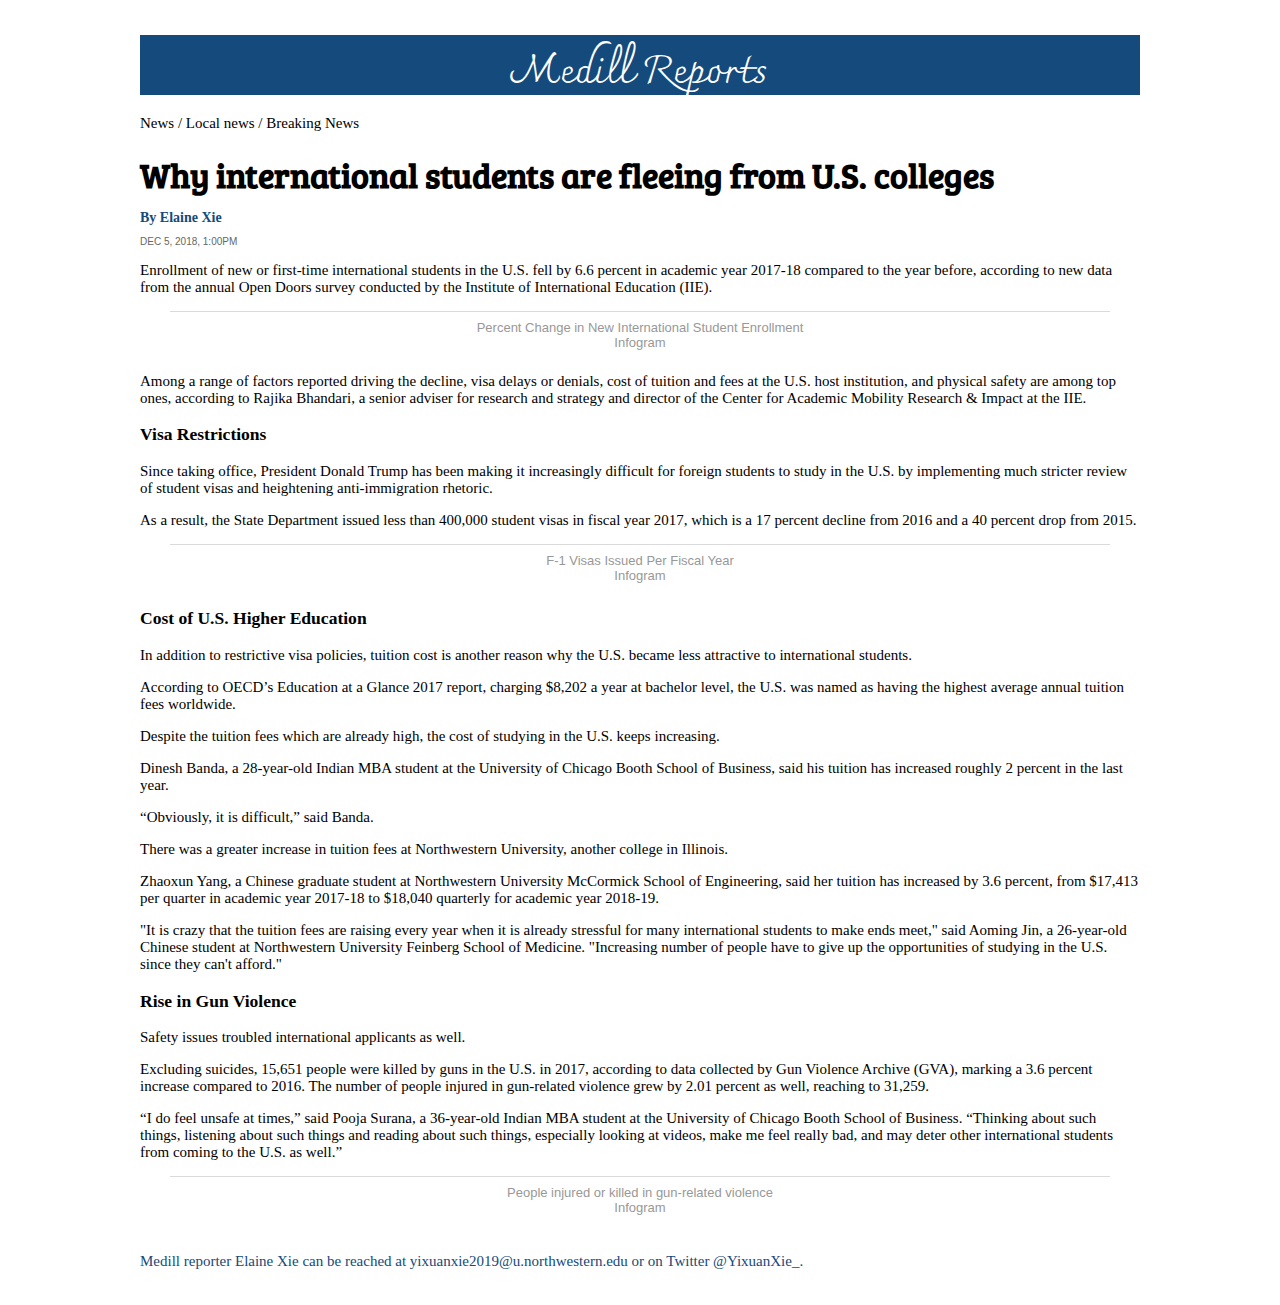
<file: index.html>
<!DOCTYPE>
<html>
  <head>
    <title>
      Why international students are fleeing from U.S. colleges
    </title>

    <meta charset="UTF-8">
    <meta name="viewport" content="width=device-width, initial-scale=1">

<!-- CSS -->
<link rel="stylesheet" href="https://cloud.webtype.com/css/d4767ecb-457a-4677-8761-72f890add836.css"/>
<link rel="stylesheet" href="https://cdn.knightlab.com/libs/orangeline/latest/css/orangeline.min.css"/>
<!-- /CSS -->
<link rel="stylesheet" href="index.css">
<!-- FAVICONS -->
<link rel="apple-touch-icon" sizes="180x180" href="https://cdn.knightlab.com/libs/orangeline/latest/assets/favicons/apple-touch-icon.png">
<link rel="icon" type="image/png" href="https://cdn.knightlab.com/libs/orangeline/latest/assets/favicons/favicon-32x32.png" sizes="32x32">
<link rel="icon" type="image/png" href="https://cdn.knightlab.com/libs/orangeline/latest/assets/favicons/favicon-16x16.png" sizes="16x16">
<link rel="manifest" href="https://cdn.knightlab.com/libs/orangeline/latest/assets/favicons/manifest.json">
<link rel="mask-icon" href="https://cdn.knightlab.com/libs/orangeline/latest/assets/favicons/safari-pinned-tab.svg" color="#5bbad5">
<meta name="theme-color" content="#ffffff">
<!-- /FAVICONS -->
<title>Why international students are fleeing from U.S. colleges</title>
<!-- Meta -->
<meta name="keywords" content="new international student enrollment; visa restrictions;cost of higher education; rise in gun violence">
<meta name="description" content="New international student enrollment in the U.S. fell by 6.6 percent in academic year 2017-18 due to visa restrictions, cost of U.S. higher education and rise in gun violence.
">
<!-- /Meta -->

<!-- Open Graph -->
<meta property="og:type" content="article" />
<meta property="og:title" content="Why international students are fleeing from U.S. colleges" />
<meta property="og:description" content="The U.S. became less attrative to international students. Here are three reasons." />
<meta property="og:image" content="https://infogram.com/new-international-student-enrollment-201011-201718-1hxr4zee9mx74yo?live"/>
<meta property="og:url" content="yixuanxie.github.io" />
<meta property="og:site_name" content="MEDILL REPORTS" />
<!-- /Open Graph -->

<!-- Twitter Card -->
<meta name="twitter:title" content="Why international students are fleeing from U.S. colleges">
<meta name="twitter:description" content="New data revealed a decline in new international student enrollment.</p>">
<meta name="twitter:image" content="https://infogram.com/new-international-student-enrollment-201011-201718-1hxr4zee9mx74yo?live">
<meta name="twitter:site" content="@MedillChicago">
<meta name="twitter:creator" content="@YixuanXie_">
<!-- /Twitter Card -->



  </head>

  <body>

<div style="max-width:1000px;margin-left:auto;margin-right:auto;">

    <div class="tag">
      <p> Medill Reports </p>
      <link href="https://fonts.googleapis.com/css?family=Charmonman" rel="stylesheet">
    </div>

    <section>
      <p> News / Local news / Breaking News</p>
    </section>

    <h1>
      Why international students are fleeing from U.S. colleges
      <link href="https://fonts.googleapis.com/css?family=Bree+Serif" rel="stylesheet">
    </h1>

    <article style="position: relative; top: -15px">

    <p class="byline">
        By Elaine Xie
    </p>
    <p class="dateline">
        Dec 5, 2018, 1:00PM
    </p>

    <p>
      Enrollment of new or first-time international students in the U.S. fell by 6.6 percent in academic year 2017-18 compared to the year before, according to new data from the annual Open Doors survey conducted by the Institute of International Education (IIE).
    </p>

    <div class="infogram-embed" data-id="1aff694b-6d29-480b-8b3a-f50ea208f4e2" data-type="interactive" data-title="Percent Change in New International Student Enrollment"></div><script>!function(e,t,s,i){var n="InfogramEmbeds",o=e.getElementsByTagName("script")[0],d=/^http:/.test(e.location)?"http:":"https:";if(/^\/{2}/.test(i)&&(i=d+i),window[n]&&window[n].initialized)window[n].process&&window[n].process();else if(!e.getElementById(s)){var r=e.createElement("script");r.async=1,r.id=s,r.src=i,o.parentNode.insertBefore(r,o)}}(document,0,"infogram-async","https://e.infogram.com/js/dist/embed-loader-min.js");</script><div style="padding:8px 0;font-family:Arial!important;font-size:13px!important;line-height:15px!important;text-align:center;border-top:1px solid #dadada;margin:0 30px"><a href="https://infogram.com/1aff694b-6d29-480b-8b3a-f50ea208f4e2" style="color:#989898!important;text-decoration:none!important;" target="_blank">Percent Change in New International Student Enrollment</a><br><a href="https://infogram.com" style="color:#989898!important;text-decoration:none!important;" target="_blank" rel="nofollow">Infogram</a></div>

    <p>
      Among a range of factors reported driving the decline, visa delays or denials, cost of tuition and fees at the U.S. host institution, and physical safety are among top ones, according to Rajika Bhandari, a senior adviser for research and strategy and director of the Center for Academic Mobility Research & Impact at the IIE.
    </p>

    <h3>
      Visa Restrictions
    </h3>

    <p>
      Since taking office, President Donald Trump has been making it increasingly difficult for foreign students to study in the U.S. by implementing much stricter review of student visas and heightening anti-immigration rhetoric.
    </p>

    <p>
      As a result, the State Department issued less than 400,000 student visas in fiscal year 2017, which is a 17 percent decline from 2016 and a 40 percent drop from 2015.
    </p>

    <div class="infogram-embed" data-id="f6b8c7d5-6eb3-460a-b734-5f276dcffba7" data-type="interactive" data-title="F-1 Visas Issued Per Fiscal Year"></div><script>!function(e,t,s,i){var n="InfogramEmbeds",o=e.getElementsByTagName("script")[0],d=/^http:/.test(e.location)?"http:":"https:";if(/^\/{2}/.test(i)&&(i=d+i),window[n]&&window[n].initialized)window[n].process&&window[n].process();else if(!e.getElementById(s)){var r=e.createElement("script");r.async=1,r.id=s,r.src=i,o.parentNode.insertBefore(r,o)}}(document,0,"infogram-async","https://e.infogram.com/js/dist/embed-loader-min.js");</script><div style="padding:8px 0;font-family:Arial!important;font-size:13px!important;line-height:15px!important;text-align:center;border-top:1px solid #dadada;margin:0 30px"><a href="https://infogram.com/f6b8c7d5-6eb3-460a-b734-5f276dcffba7" style="color:#989898!important;text-decoration:none!important;" target="_blank">F-1 Visas Issued Per Fiscal Year</a><br><a href="https://infogram.com" style="color:#989898!important;text-decoration:none!important;" target="_blank" rel="nofollow">Infogram</a></div>

    <h3>
      Cost of U.S. Higher Education
    </h3>

    <p>
      In addition to restrictive visa policies, tuition cost is another reason why the U.S. became less attractive to international students.
    </p>

    <p>
      According to OECD’s Education at a Glance 2017 report, charging $8,202 a year at bachelor level, the U.S. was named as having the highest average annual tuition fees worldwide.
    </p>

    <div class="infogram-embed" data-id="77784db8-292f-452a-bb77-d4e89eb025f7" data-type="interactive" data-title="Average Annual Tuition Fees of Countries Worldwide"></div><script>!function(e,t,s,i){var n="InfogramEmbeds",o=e.getElementsByTagName("script")[0],d=/^http:/.test(e.location)?"http:":"https:";if(/^\/{2}/.test(i)&&(i=d+i),window[n]&&window[n].initialized)window[n].process&&window[n].process();else if(!e.getElementById(s)){var r=e.createElement("script");r.async=1,r.id=s,r.src=i,o.parentNode.insertBefore(r,o)}}(document,0,"infogram-async","https://e.infogram.com/js/dist/embed-loader-min.js");</script>

    <p>
      Despite the tuition fees which are already high, the cost of studying in the U.S. keeps increasing.
    </p>

    <p>
      Dinesh Banda, a 28-year-old Indian MBA student at the University of Chicago Booth School of Business, said his tuition has increased roughly 2 percent in the last year.
    </p>

    <p>
      “Obviously, it is difficult,” said Banda.
    </p>

    <p>
      There was a greater increase in tuition fees at Northwestern University, another college in Illinois.
    </p>

    <p>
      Zhaoxun Yang, a Chinese graduate student at Northwestern University McCormick School of Engineering, said her tuition has increased by 3.6 percent, from $17,413 per quarter in academic year 2017-18 to $18,040 quarterly for academic year 2018-19.
    </p>

    <p>
      "It is crazy that the tuition fees are raising every year when it is already stressful for many international students to make ends meet," said Aoming Jin, a 26-year-old Chinese student at Northwestern University Feinberg School of Medicine. "Increasing number of people have to give up the opportunities of studying in the U.S. since they can't afford."
    </p>

    <h3>
      Rise in Gun Violence
    </h3>

    <p>
      Safety issues troubled international applicants as well.
    </p>

    <p>
      Excluding suicides, 15,651 people were killed by guns in the U.S. in 2017, according to data collected by Gun Violence Archive (GVA), marking a 3.6 percent increase compared to 2016. The number of people injured in gun-related violence grew by 2.01 percent as well, reaching to 31,259.
    </p>

    <p>
      “I do feel unsafe at times,” said Pooja Surana, a 36-year-old Indian MBA student at the University of Chicago Booth School of Business. “Thinking about such things, listening about such things and reading about such things,
    especially looking at videos, make me feel really bad, and may deter other international students from coming to the U.S. as well.”
    </p>

    <div class="infogram-embed" data-id="4d6091ea-b911-4a75-8f12-707868fc0ab1" data-type="interactive" data-title="People injured or killed in gun-related violence"></div><script>!function(e,t,s,i){var n="InfogramEmbeds",o=e.getElementsByTagName("script")[0],d=/^http:/.test(e.location)?"http:":"https:";if(/^\/{2}/.test(i)&&(i=d+i),window[n]&&window[n].initialized)window[n].process&&window[n].process();else if(!e.getElementById(s)){var r=e.createElement("script");r.async=1,r.id=s,r.src=i,o.parentNode.insertBefore(r,o)}}(document,0,"infogram-async","https://e.infogram.com/js/dist/embed-loader-min.js");</script><div style="padding:8px 0;font-family:Arial!important;font-size:13px!important;line-height:15px!important;text-align:center;border-top:1px solid #dadada;margin:0 30px"><a href="https://infogram.com/4d6091ea-b911-4a75-8f12-707868fc0ab1" style="color:#989898!important;text-decoration:none!important;" target="_blank">People injured or killed in gun-related violence</a><br><a href="https://infogram.com" style="color:#989898!important;text-decoration:none!important;" target="_blank" rel="nofollow">Infogram</a></div>

    </article>

    <contact>
    <p>
    Medill reporter Elaine Xie can be reached at yixuanxie2019@u.northwestern.edu or on Twitter @YixuanXie_.
    </p>
    </contact>

    </article>
    </div>
  </body>
</html>
</file>
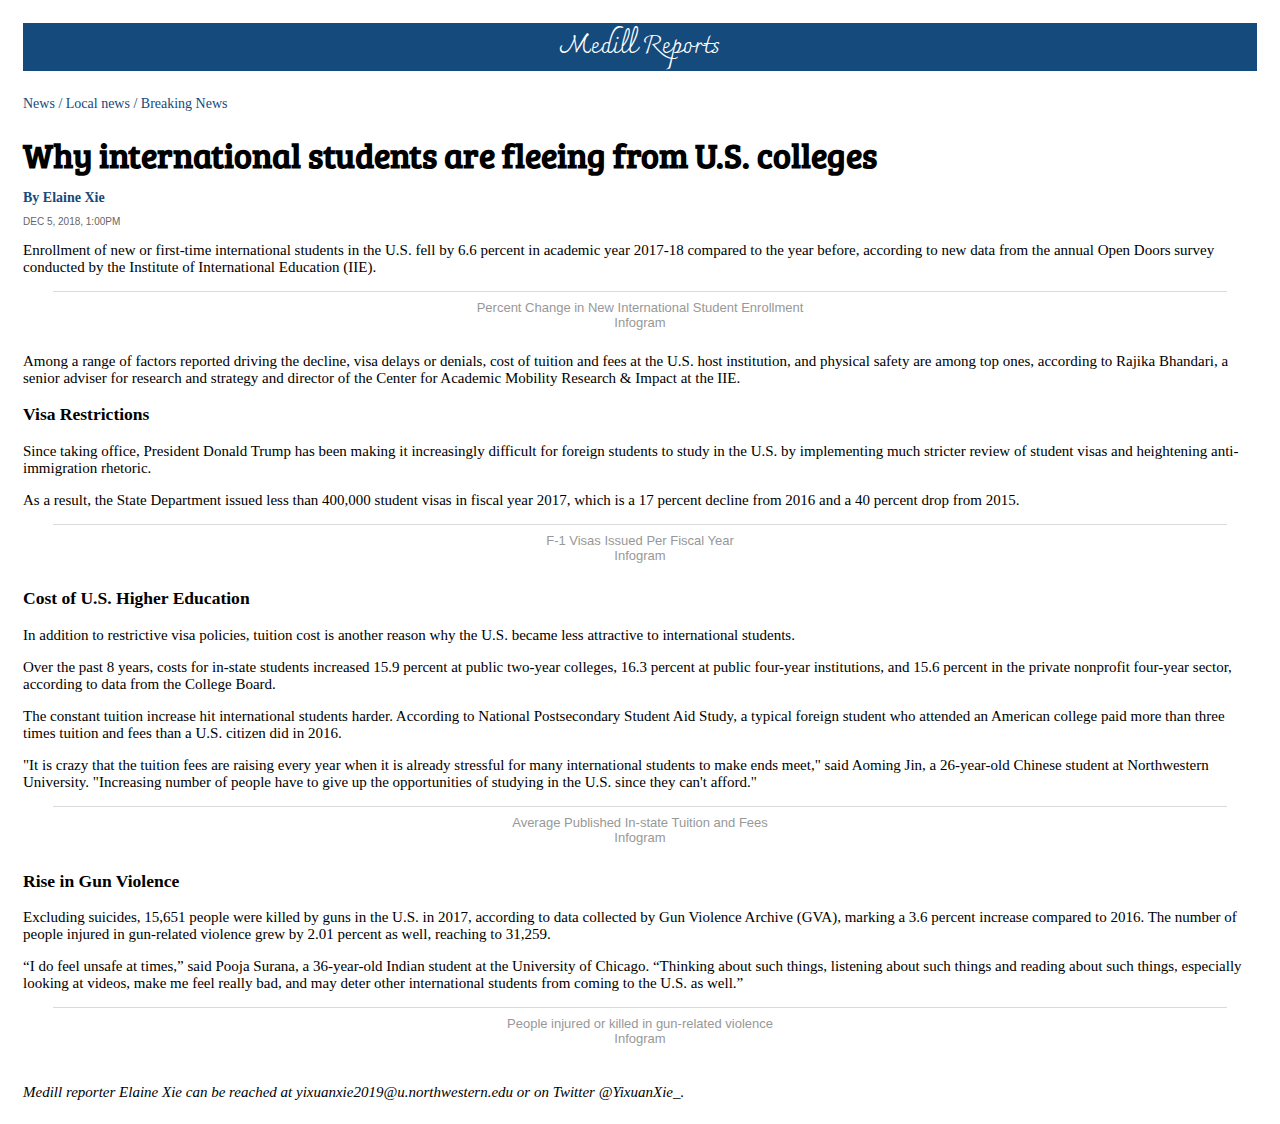
<file: Data Story.html>
<!DOCTYPE>
<html>
  <head>
    <title>
      Why international students are fleeing from U.S. colleges
    </title>

    <meta charset="UTF-8">
    <meta name="viewport" content="width=device-width, initial-scale=1">

<!-- CSS -->
<link rel="stylesheet" href="https://cloud.webtype.com/css/d4767ecb-457a-4677-8761-72f890add836.css"/>
<link rel="stylesheet" href="https://cdn.knightlab.com/libs/orangeline/latest/css/orangeline.min.css"/>
<!-- /CSS -->
<link href="Data Story.css" type="text/css" rel="stylesheet">
<!-- FAVICONS -->
<link rel="apple-touch-icon" sizes="180x180" href="https://cdn.knightlab.com/libs/orangeline/latest/assets/favicons/apple-touch-icon.png">
<link rel="icon" type="image/png" href="https://cdn.knightlab.com/libs/orangeline/latest/assets/favicons/favicon-32x32.png" sizes="32x32">
<link rel="icon" type="image/png" href="https://cdn.knightlab.com/libs/orangeline/latest/assets/favicons/favicon-16x16.png" sizes="16x16">
<link rel="manifest" href="https://cdn.knightlab.com/libs/orangeline/latest/assets/favicons/manifest.json">
<link rel="mask-icon" href="https://cdn.knightlab.com/libs/orangeline/latest/assets/favicons/safari-pinned-tab.svg" color="#5bbad5">
<meta name="theme-color" content="#ffffff">
<!-- /FAVICONS -->
<title>Why international students are fleeing from U.S. colleges</title>
<!-- Meta -->
<meta name="keywords" content="new international student enrollment; visa restrictions;cost of higher education; rise in gun violence">
<meta name="description" content="New international student enrollment in the U.S. fell by 6.6 percent in academic year 2017-18 due to visa restrictions, cost of U.S. higher education and rise in gun violence.
">
<!-- /Meta -->

<!-- Open Graph -->
<meta property="og:type" content="article" />
<meta property="og:title" content="Why international students are fleeing from U.S. colleges" />
<meta property="og:description" content="The U.S. became less attrative to international students. Here are three reasons." />
<meta property="og:image" content="https://infogram.com/new-international-student-enrollment-201011-201718-1hxr4zee9mx74yo?live"/>
<meta property="og:url" content="yixuanxie.github.io" />
<meta property="og:site_name" content="MEDILL REPORTS" />
<!-- /Open Graph -->

<!-- Twitter Card -->
<meta name="twitter:title" content="Why international students are fleeing from U.S. colleges">
<meta name="twitter:description" content="New data revealed a decline in new international student enrollment.</p>">
<meta name="twitter:image" content="https://infogram.com/new-international-student-enrollment-201011-201718-1hxr4zee9mx74yo?live">
<meta name="twitter:site" content="@MedillChicago">
<meta name="twitter:creator" content="@YixuanXie_">
<!-- /Twitter Card -->



  </head>

  <body>

    <tag>
      <p style="background-color:#144A7C;"> Medill Reports </p>
      <link href="https://fonts.googleapis.com/css?family=Charmonman" rel="stylesheet">
    </tag>

    <section>
      <p> News / Local news / Breaking News</p>
    </section>

    <h1>
      Why international students are fleeing from U.S. colleges
      <link href="https://fonts.googleapis.com/css?family=Bree+Serif" rel="stylesheet">
    </h1>

    <article style="position: relative; top: -15px">

    <p class="byline">
        By Elaine Xie
    </p>
    <p class="dateline">
        Dec 5, 2018, 1:00PM
    </p>

    <p>
      Enrollment of new or first-time international students in the U.S. fell by 6.6 percent in academic year 2017-18 compared to the year before, according to new data from the annual Open Doors survey conducted by the Institute of International Education (IIE).
    </p>

    <div class="infogram-embed" data-id="1aff694b-6d29-480b-8b3a-f50ea208f4e2" data-type="interactive" data-title="Percent Change in New International Student Enrollment"></div><script>!function(e,t,s,i){var n="InfogramEmbeds",o=e.getElementsByTagName("script")[0],d=/^http:/.test(e.location)?"http:":"https:";if(/^\/{2}/.test(i)&&(i=d+i),window[n]&&window[n].initialized)window[n].process&&window[n].process();else if(!e.getElementById(s)){var r=e.createElement("script");r.async=1,r.id=s,r.src=i,o.parentNode.insertBefore(r,o)}}(document,0,"infogram-async","https://e.infogram.com/js/dist/embed-loader-min.js");</script><div style="padding:8px 0;font-family:Arial!important;font-size:13px!important;line-height:15px!important;text-align:center;border-top:1px solid #dadada;margin:0 30px"><a href="https://infogram.com/1aff694b-6d29-480b-8b3a-f50ea208f4e2" style="color:#989898!important;text-decoration:none!important;" target="_blank">Percent Change in New International Student Enrollment</a><br><a href="https://infogram.com" style="color:#989898!important;text-decoration:none!important;" target="_blank" rel="nofollow">Infogram</a></div>

    <p>
      Among a range of factors reported driving the decline, visa delays or denials, cost of tuition and fees at the U.S. host institution, and physical safety are among top ones, according to Rajika Bhandari, a senior adviser for research and strategy and director of the Center for Academic Mobility Research & Impact at the IIE.
    </p>

    <h3>
      Visa Restrictions
    </h3>

    <p>
      Since taking office, President Donald Trump has been making it increasingly difficult for foreign students to study in the U.S. by implementing much stricter review of student visas and heightening anti-immigration rhetoric.
    </p>

    <p>
      As a result, the State Department issued less than 400,000 student visas in fiscal year 2017, which is a 17 percent decline from 2016 and a 40 percent drop from 2015.
    </p>

    <div class="infogram-embed" data-id="f6b8c7d5-6eb3-460a-b734-5f276dcffba7" data-type="interactive" data-title="F-1 Visas Issued Per Fiscal Year"></div><script>!function(e,t,s,i){var n="InfogramEmbeds",o=e.getElementsByTagName("script")[0],d=/^http:/.test(e.location)?"http:":"https:";if(/^\/{2}/.test(i)&&(i=d+i),window[n]&&window[n].initialized)window[n].process&&window[n].process();else if(!e.getElementById(s)){var r=e.createElement("script");r.async=1,r.id=s,r.src=i,o.parentNode.insertBefore(r,o)}}(document,0,"infogram-async","https://e.infogram.com/js/dist/embed-loader-min.js");</script><div style="padding:8px 0;font-family:Arial!important;font-size:13px!important;line-height:15px!important;text-align:center;border-top:1px solid #dadada;margin:0 30px"><a href="https://infogram.com/f6b8c7d5-6eb3-460a-b734-5f276dcffba7" style="color:#989898!important;text-decoration:none!important;" target="_blank">F-1 Visas Issued Per Fiscal Year</a><br><a href="https://infogram.com" style="color:#989898!important;text-decoration:none!important;" target="_blank" rel="nofollow">Infogram</a></div>

    <h3>
      Cost of U.S. Higher Education
    </h3>

    <p>
      In addition to restrictive visa policies, tuition cost is another reason why the U.S. became less attractive to international students.
    </p>

    <p>
      Over the past 8 years, costs for in-state students increased 15.9 percent at public two-year colleges, 16.3 percent at public four-year institutions, and 15.6 percent in the private nonprofit four-year sector, according to data from the College Board.
    </p>

    <p>
      The constant tuition increase hit international students harder. According to National Postsecondary Student Aid Study, a typical foreign student who attended an American college paid more than three times tuition and fees than a U.S. citizen did in 2016.
    </p>

    <p>
      "It is crazy that the tuition fees are raising every year when it is already stressful for many international students to make ends meet," said Aoming Jin, a 26-year-old Chinese student at Northwestern University. "Increasing number of people have to give up the opportunities of studying in the U.S. since they can't afford."
    </p>

    <div class="infogram-embed" data-id="22744fb3-1724-4280-82c0-0186b9b713a9" data-type="interactive" data-title="Average Published In-state Tuition and Fees"></div><script>!function(e,t,s,i){var n="InfogramEmbeds",o=e.getElementsByTagName("script")[0],d=/^http:/.test(e.location)?"http:":"https:";if(/^\/{2}/.test(i)&&(i=d+i),window[n]&&window[n].initialized)window[n].process&&window[n].process();else if(!e.getElementById(s)){var r=e.createElement("script");r.async=1,r.id=s,r.src=i,o.parentNode.insertBefore(r,o)}}(document,0,"infogram-async","https://e.infogram.com/js/dist/embed-loader-min.js");</script><div style="padding:8px 0;font-family:Arial!important;font-size:13px!important;line-height:15px!important;text-align:center;border-top:1px solid #dadada;margin:0 30px"><a href="https://infogram.com/22744fb3-1724-4280-82c0-0186b9b713a9" style="color:#989898!important;text-decoration:none!important;" target="_blank">Average Published In-state Tuition and Fees</a><br><a href="https://infogram.com" style="color:#989898!important;text-decoration:none!important;" target="_blank" rel="nofollow">Infogram</a></div>

    <h3>
      Rise in Gun Violence
    </h3>

    <p>
      Excluding suicides, 15,651 people were killed by guns in the U.S. in 2017, according to data collected by Gun Violence Archive (GVA), marking a 3.6 percent increase compared to 2016. The number of people injured in gun-related violence grew by 2.01 percent as well, reaching to 31,259.
    </p>

    <p>
      “I do feel unsafe at times,” said Pooja Surana, a 36-year-old Indian student at the University of Chicago. “Thinking about such things, listening about such things and reading about such things,
    especially looking at videos, make me feel really bad, and may deter other international students from coming to the U.S. as well.”
    </p>

    <div class="infogram-embed" data-id="4d6091ea-b911-4a75-8f12-707868fc0ab1" data-type="interactive" data-title="People injured or killed in gun-related violence"></div><script>!function(e,t,s,i){var n="InfogramEmbeds",o=e.getElementsByTagName("script")[0],d=/^http:/.test(e.location)?"http:":"https:";if(/^\/{2}/.test(i)&&(i=d+i),window[n]&&window[n].initialized)window[n].process&&window[n].process();else if(!e.getElementById(s)){var r=e.createElement("script");r.async=1,r.id=s,r.src=i,o.parentNode.insertBefore(r,o)}}(document,0,"infogram-async","https://e.infogram.com/js/dist/embed-loader-min.js");</script><div style="padding:8px 0;font-family:Arial!important;font-size:13px!important;line-height:15px!important;text-align:center;border-top:1px solid #dadada;margin:0 30px"><a href="https://infogram.com/4d6091ea-b911-4a75-8f12-707868fc0ab1" style="color:#989898!important;text-decoration:none!important;" target="_blank">People injured or killed in gun-related violence</a><br><a href="https://infogram.com" style="color:#989898!important;text-decoration:none!important;" target="_blank" rel="nofollow">Infogram</a></div>

    </article>

    <contact>
    <p>
    Medill reporter Elaine Xie can be reached at yixuanxie2019@u.northwestern.edu or on Twitter @YixuanXie_.
    </p>
    </contact>

    </article>
  </body>
</html>
</file>
<file: index.css>
h1 {
  font-family: 'Bree Serif', serif!important;
  font-weight: bold!important;
  font-size: 34px;
  line-height: 40px!important;
  margin-bottom: 30px;
}

body {
  margin: 20px!important;
}

.tag {
  text-align: center;
  color: white;
  height: 60px;
  background-color:#144A7C;
  font-size: 40px;
  font-family: Charmonman;
  margin-bottom: 20px;
}

.byline {
  color: #144A7C!important;
  font-family: georgia;
  font-size: 14px;
  font-weight: 700;
  margin-top: 20px;
  margin-bottom: 10px;
}

.dateline {
  color: #666!important;
  font-family: arial;
  font-size: 10px;
  font-weight: 400;
  text-transform: uppercase;
}

contact {
  color: #144A7C!important;
}

body {
  font-size: 15px;
  padding: 15px 15px;
}

Label {
  color: #144A7C!important;
  font-size: 15px!important;
  font-weight: bold;
  padding-bottom: 30px;
}
</file>
<file: Data Story.css>
h1 {
  font-family: 'Bree Serif', serif!important;
  font-weight: bold!important;
  font-size: 34px;
  line-height: 40px!important;
  margin-bottom: 30px;
}

.byline {
  color: #144A7C!important;
  font-family: georgia;
  font-size: 14px;
  font-weight: 700;
  margin-top: 20px;
  margin-bottom: 10px;
}

.dateline {
  color: #666!important;
  font-family: arial;
  font-size: 10px;
  font-weight: 400;
  text-transform: uppercase;
}

tag {
  color: white;
  font-size: 25px;
  text-align: center;
  font-family: 'Charmonman', cursive;
  padding-top: 50px;
  padding-bottom: 50px;
}

section {
  color: #144A7C!important;
  font-family: georgia;
  font-size: 14px;
}

body {
  font-size: 15px;
  padding: 15px 15px;
}

contact {
  font-style: italic;
}
</file>
